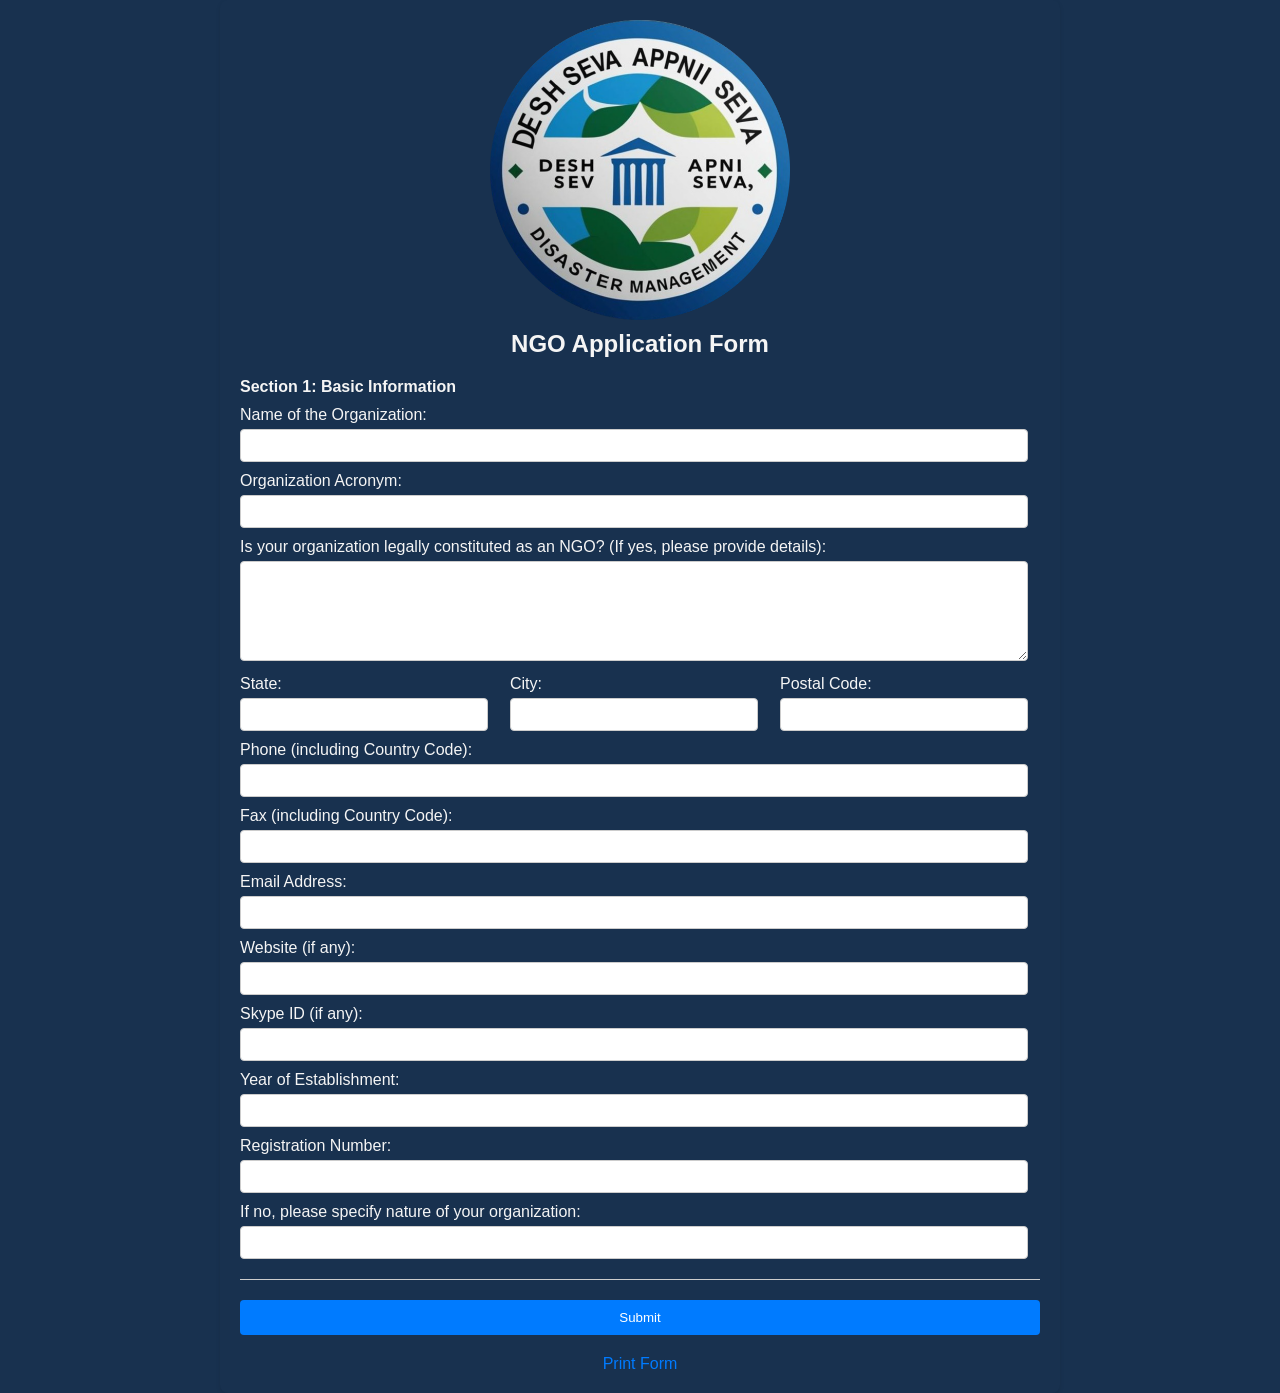
<file: testing3.html>
<!DOCTYPE html>
<html lang="en">
<head>
    <meta charset="UTF-8">
    <meta name="viewport" content="width=device-width, initial-scale=1.0">
    <title>FANSA Membership Application</title>
    <style>
        body {
            font-family: sans-serif;
            background-color: #18314F;
            margin: 0;
            padding: 0;
            display: flex;
            justify-content: center;
            align-items: center;
            min-height: 100vh;
            color: whitesmoke;
        }

        .container {
            background-color: #18314F;
            padding: 20px;
            border-radius: 8px;
            box-shadow: 0 2px 4px rgba(0, 0, 0, 0.1);
            width: 800px; /* Adjust as needed */
            color: whitesmoke;
        }

        .header {
            text-align: center;
            margin-bottom: 20px;
        }
        .header img {
            max-width: 300px; /* Or adjust as needed */
            display: block;
            margin: 0 auto;
        }
        .header h2 {
            margin-top: 10px;
        }

        .section {
            margin-bottom: 20px;
            border-bottom: 1px solid #ccc;
            padding-bottom: 10px;
        }

        .section-title {
            font-weight: bold;
            margin-bottom: 10px;
        }

        label {
            display: block;
            margin-bottom: 5px;
        }

        input[type="text"],
        input[type="email"],
        input[type="tel"], /* For phone and fax */
        select,
        textarea {
            width: calc(100% - 12px);
            padding: 8px;
            margin-bottom: 10px;
            border: 1px solid #ccc;
            border-radius: 4px;
            box-sizing: border-box;
        }

        textarea {
            height: 100px;
        }

        .address-fields {
            display: flex;
            gap: 10px; /* Space between city, state, postal code */
        }
        .address-fields > div {
            flex: 1; /* Distribute space equally */
        }

        .submit-button {
            background-color: #007bff;
            color: white;
            padding: 10px 15px;
            border: none;
            border-radius: 4px;
            cursor: pointer;
            width: 100%;
        }

        .submit-button:hover {
            background-color: #0056b3;
        }

        .print-link {
            display: block;
            text-align: center;
            margin-top: 20px;
        }
        .print-link a {
            color: #007bff;
            text-decoration: none;
        }
        .href{
            color: aquamarine;
        }
    </style>
</head>
<body>

    <div class="container">
        <div class="header">
            <img src="WhatsApp Image 2025-01-30 at 21,51,00-photoaidcom-cropped.jpeg" alt="FANSA Logo">  <h2>NGO Application Form</h2>
            </div>


        <div class="section">
            <div class="section-title">Section 1: Basic Information</div>

            <label for="orgName">Name of the Organization:</label>
            <input type="text" id="orgName" name="orgName" required>

            <label for="orgAcronym">Organization Acronym:</label>
            <input type="text" id="orgAcronym" name="orgAcronym">

            <label for="ngoStatus">Is your organization legally constituted as an NGO? (If yes, please provide details):</label>
            <textarea id="ngoStatus" name="ngoStatus"></textarea>

            <div class="address-fields">
                <div>
                    <label for="state">State:</label>
                    <input type="text" id="state" name="state">
                </div>
                <div>
                    <label for="city">City:</label>
                    <input type="text" id="city" name="city">
                </div>
                <div>
                    <label for="postalCode">Postal Code:</label>
                    <input type="text" id="postalCode" name="postalCode">
                </div>
            </div>

            <label for="phone">Phone (including Country Code):</label>
            <input type="tel" id="phone" name="phone">

            <label for="fax">Fax (including Country Code):</label>
            <input type="tel" id="fax" name="fax">

            <label for="email">Email Address:</label>
            <input type="email" id="email" name="email" required>

            <label for="website">Website (if any):</label>
            <input type="text" id="website" name="website">

            <label for="skype">Skype ID (if any):</label>
            <input type="text" id="skype" name="skype">

            <label for="yearEstablished">Year of Establishment:</label>
            <input type="text" id="yearEstablished" name="yearEstablished">

            <label for="regNumber">Registration Number:</label>
            <input type="text" id="regNumber" name="regNumber">

            <label for="orgNature">If no, please specify nature of your organization:</label>
            <input type="text" id="orgNature" name="orgNature">

        </div>

        <button type="submit" class="submit-button">Submit</button>

        <div class="print-link">
            <a href="#" onclick="window.print()">Print Form</a>
        </div>

    </div>

</body>
</html>
</file>
